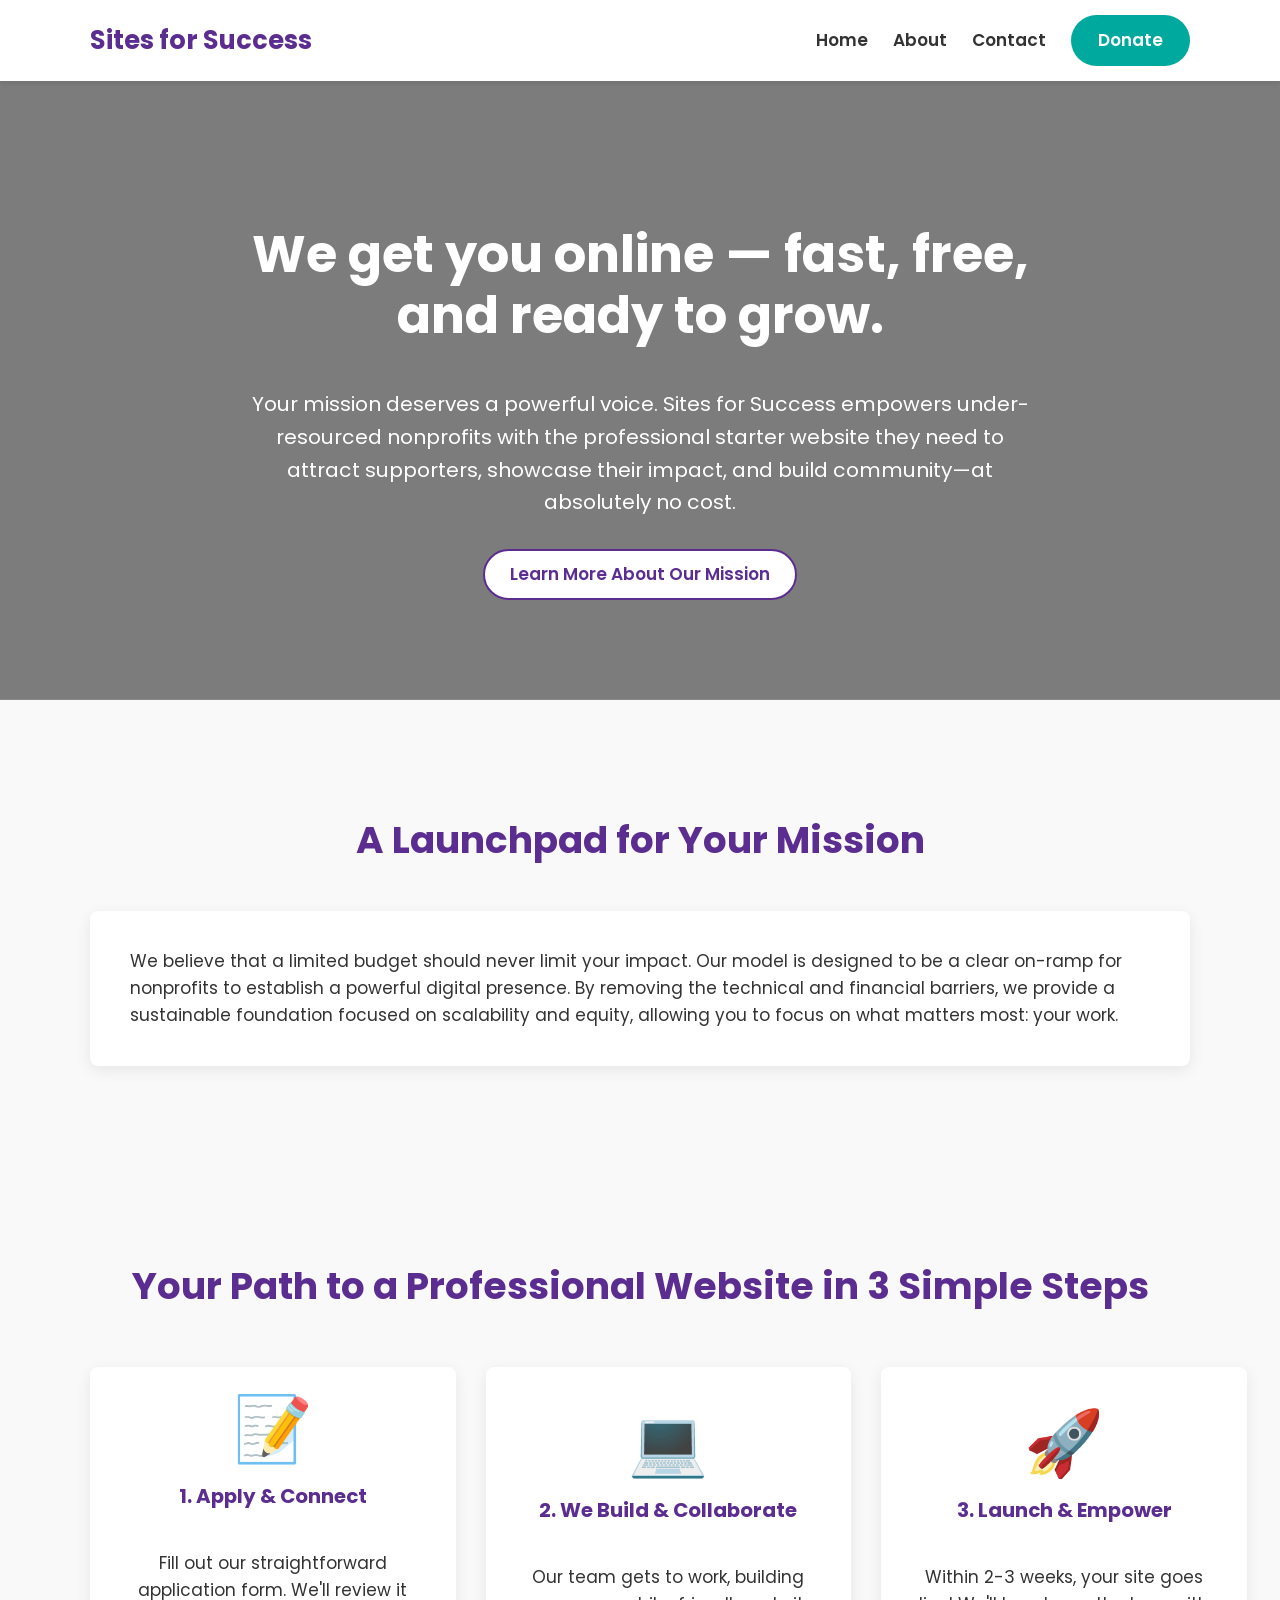
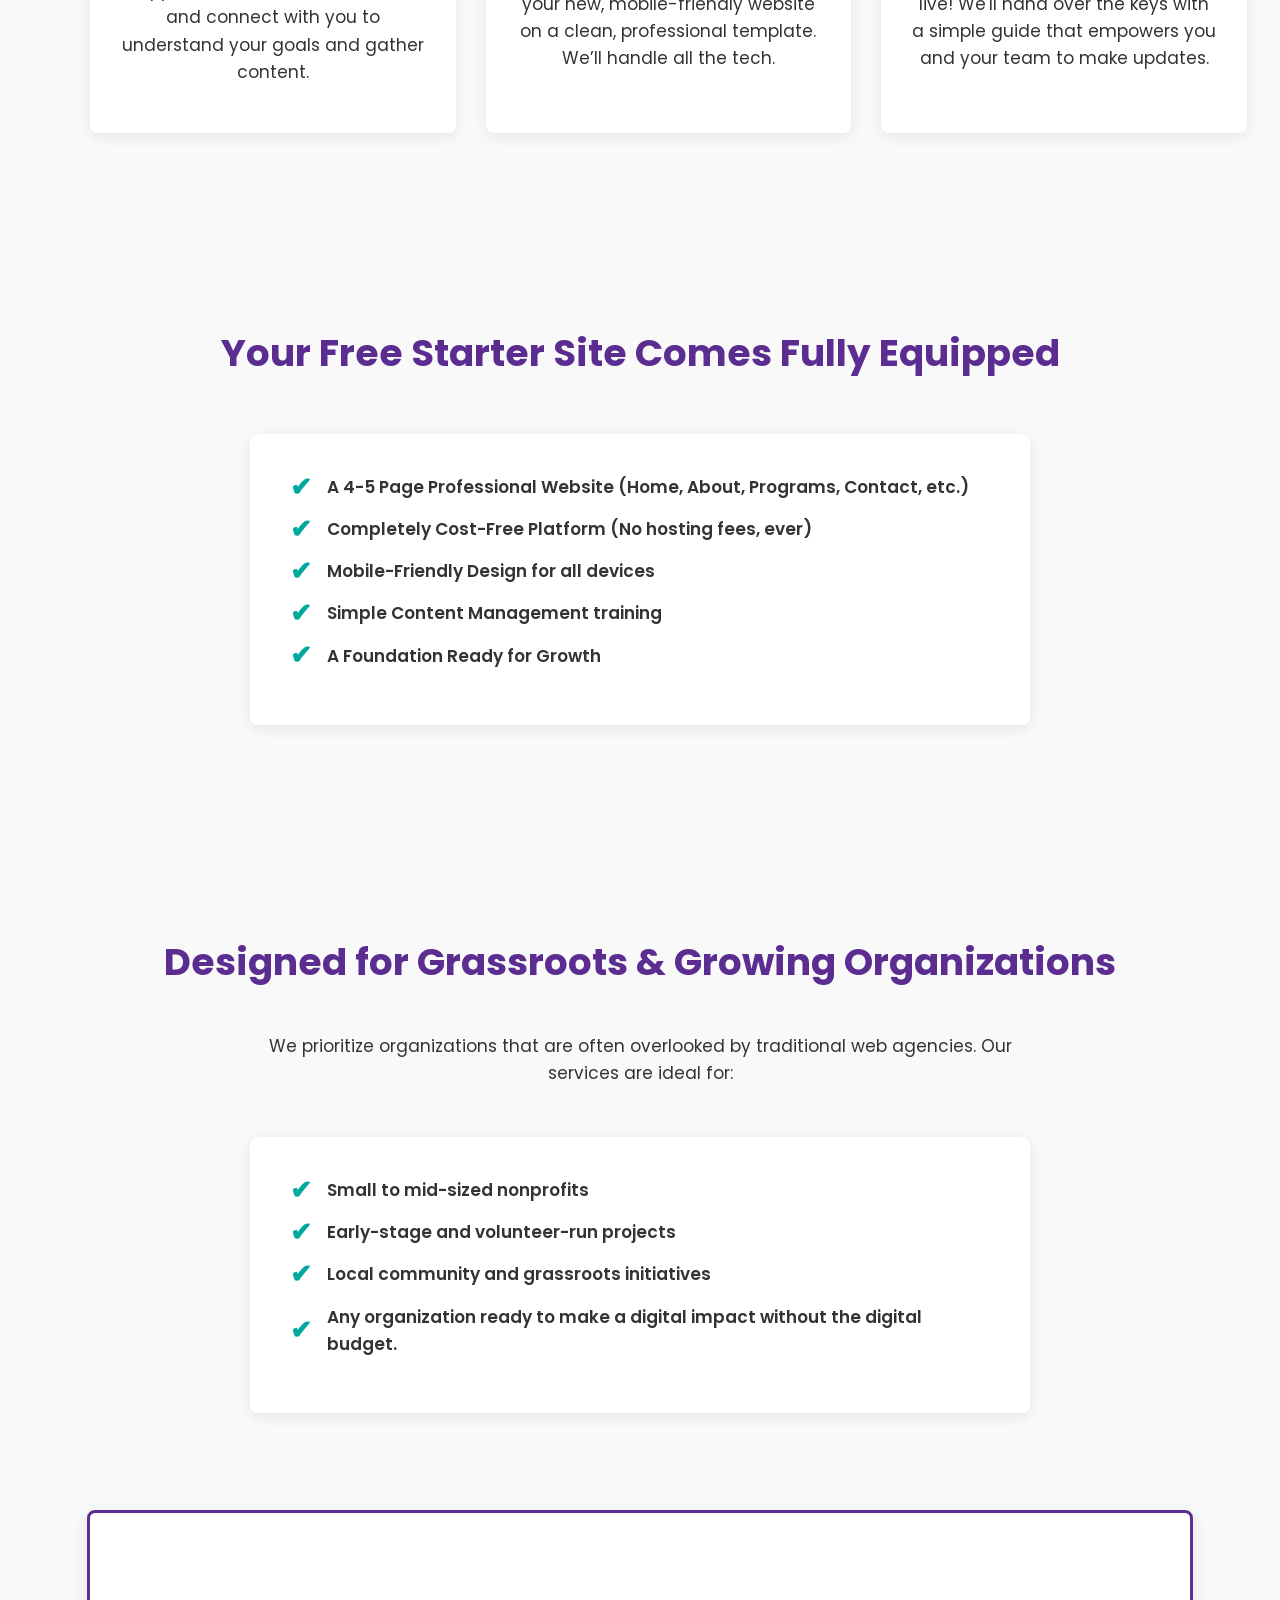
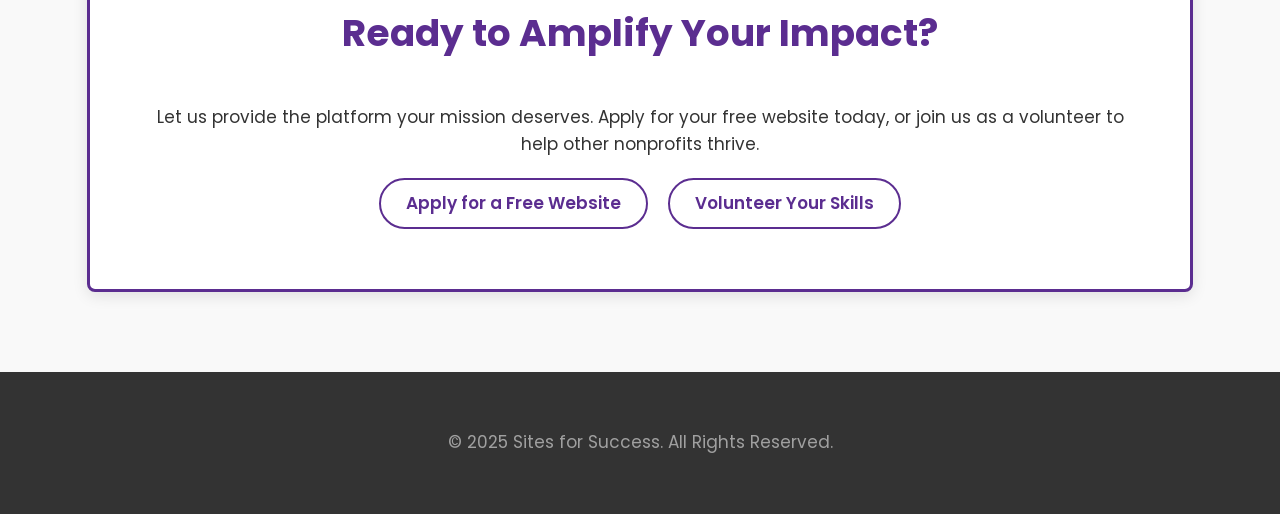
<file: index.html>
<!DOCTYPE html>
<html lang="en">
<head>
    <meta charset="UTF-8">
    <meta name="viewport" content="width=device-width, initial-scale=1.0">
    <title>Sites for Success</title>
    <!-- Link to Google Fonts -->
    <link rel="preconnect" href="https://fonts.googleapis.com">
    <link rel="preconnect" href="https://fonts.gstatic.com" crossorigin>
    <link href="https://fonts.googleapis.com/css2?family=Poppins:wght@400;600;700&display=swap" rel="stylesheet">
    <!-- Link to your stylesheet -->
    <link rel="stylesheet" href="style.css">
</head>
<body>
    <header>
        <div class="container">
            <a href="index.html" class="logo">Sites for Success</a>
            <nav>
                <ul>
                    <li><a href="index.html">Home</a></li>
                    <li><a href="about.html">About</a></li>
                    <li><a href="contact.html">Contact</a></li>
                    <li><a href="donate.html" class="button button-primary">Donate</a></li>
                </ul>
            </nav>
        </div>
    </header>

    <main>
        <!-- HERO SECTION -->
        <section class="hero">
            <div class="hero-content">
                <h1>We get you online — fast, free, and ready to grow.</h1>
                <p>Your mission deserves a powerful voice. Sites for Success empowers under-resourced nonprofits with the professional starter website they need to attract supporters, showcase their impact, and build community—at absolutely no cost.</p>
                <a href="about.html" class="button button-secondary">Learn More About Our Mission</a>
            </div>
        </section>
        <!-- END HERO SECTION -->

        <!-- CORE MODEL SECTION -->
        <section class="content-section">
            <div class="container">
                <h2>A Launchpad for Your Mission</h2>
                <div class="mission-card">
                    <p>We believe that a limited budget should never limit your impact. Our model is designed to be a clear on-ramp for nonprofits to establish a powerful digital presence. By removing the technical and financial barriers, we provide a sustainable foundation focused on scalability and equity, allowing you to focus on what matters most: your work.</p>
                </div>
            </div>
        </section>
        <!-- END CORE MODEL SECTION -->

        <!-- HOW IT WORKS SECTION -->
        <section class="content-section" style="background-color: var(--body-bg);">
             <div class="container">
                <h2>Your Path to a Professional Website in 3 Simple Steps</h2>
                <div class="steps-grid">
                    <div class="step">
                        <div class="step-emoji">📝</div>
                        <h3>1. Apply & Connect</h3>
                        <p>Fill out our straightforward application form. We'll review it and connect with you to understand your goals and gather content.</p>
                    </div>
                    <div class="step">
                        <div class="step-emoji">💻</div>
                        <h3>2. We Build & Collaborate</h3>
                        <p>Our team gets to work, building your new, mobile-friendly website on a clean, professional template. We’ll handle all the tech.</p>
                    </div>
                    <div class="step">
                        <div class="step-emoji">🚀</div>
                        <h3>3. Launch & Empower</h3>
                        <p>Within 2-3 weeks, your site goes live! We'll hand over the keys with a simple guide that empowers you and your team to make updates.</p>
                    </div>
                </div>
            </div>
        </section>
        <!-- END HOW IT WORKS SECTION -->

        <!-- WHATS INCLUDED SECTION -->
        <section class="content-section">
            <div class="container">
                <h2>Your Free Starter Site Comes Fully Equipped</h2>
                <ul class="features-list">
                    <li>A 4-5 Page Professional Website (Home, About, Programs, Contact, etc.)</li>
                    <li>Completely Cost-Free Platform (No hosting fees, ever)</li>
                    <li>Mobile-Friendly Design for all devices</li>
                    <li>Simple Content Management training</li>
                    <li>A Foundation Ready for Growth</li>
                </ul>
            </div>
        </section>
        <!-- END WHATS INCLUDED SECTION -->

        <!-- WHO WE HELP SECTION -->
         <section class="content-section" style="background-color: var(--body-bg);">
            <div class="container">
                <h2>Designed for Grassroots & Growing Organizations</h2>
                 <p style="text-align: center; max-width: 800px; margin: 0 auto 20px auto;">We prioritize organizations that are often overlooked by traditional web agencies. Our services are ideal for:</p>
                <ul class="audience-list">
                    <li>Small to mid-sized nonprofits</li>
                    <li>Early-stage and volunteer-run projects</li>
                    <li>Local community and grassroots initiatives</li>
                    <li>Any organization ready to make a digital impact without the digital budget.</li>
                </ul>
            </div>
        </section>
        <!-- END WHO WE HELP SECTION -->

        <!-- FINAL CTA SECTION -->
        <section class="cta-section">
            <div class="container">
                <h2>Ready to Amplify Your Impact?</h2>
                <p>Let us provide the platform your mission deserves. Apply for your free website today, or join us as a volunteer to help other nonprofits thrive.</p>
                <div class="cta-buttons">
                     <a href="contact.html" class="button button-secondary">Apply for a Free Website</a>
                     <a href="contact.html" class="button button-primary-outline">Volunteer Your Skills</a>
                </div>
            </div>
        </section>
        <!-- END FINAL CTA SECTION -->

    </main>

    <footer>
        <div class="container">
            <p>&copy; 2025 Sites for Success. All Rights Reserved.</p>
        </div>
    </footer>
</body>
</html>
</file>
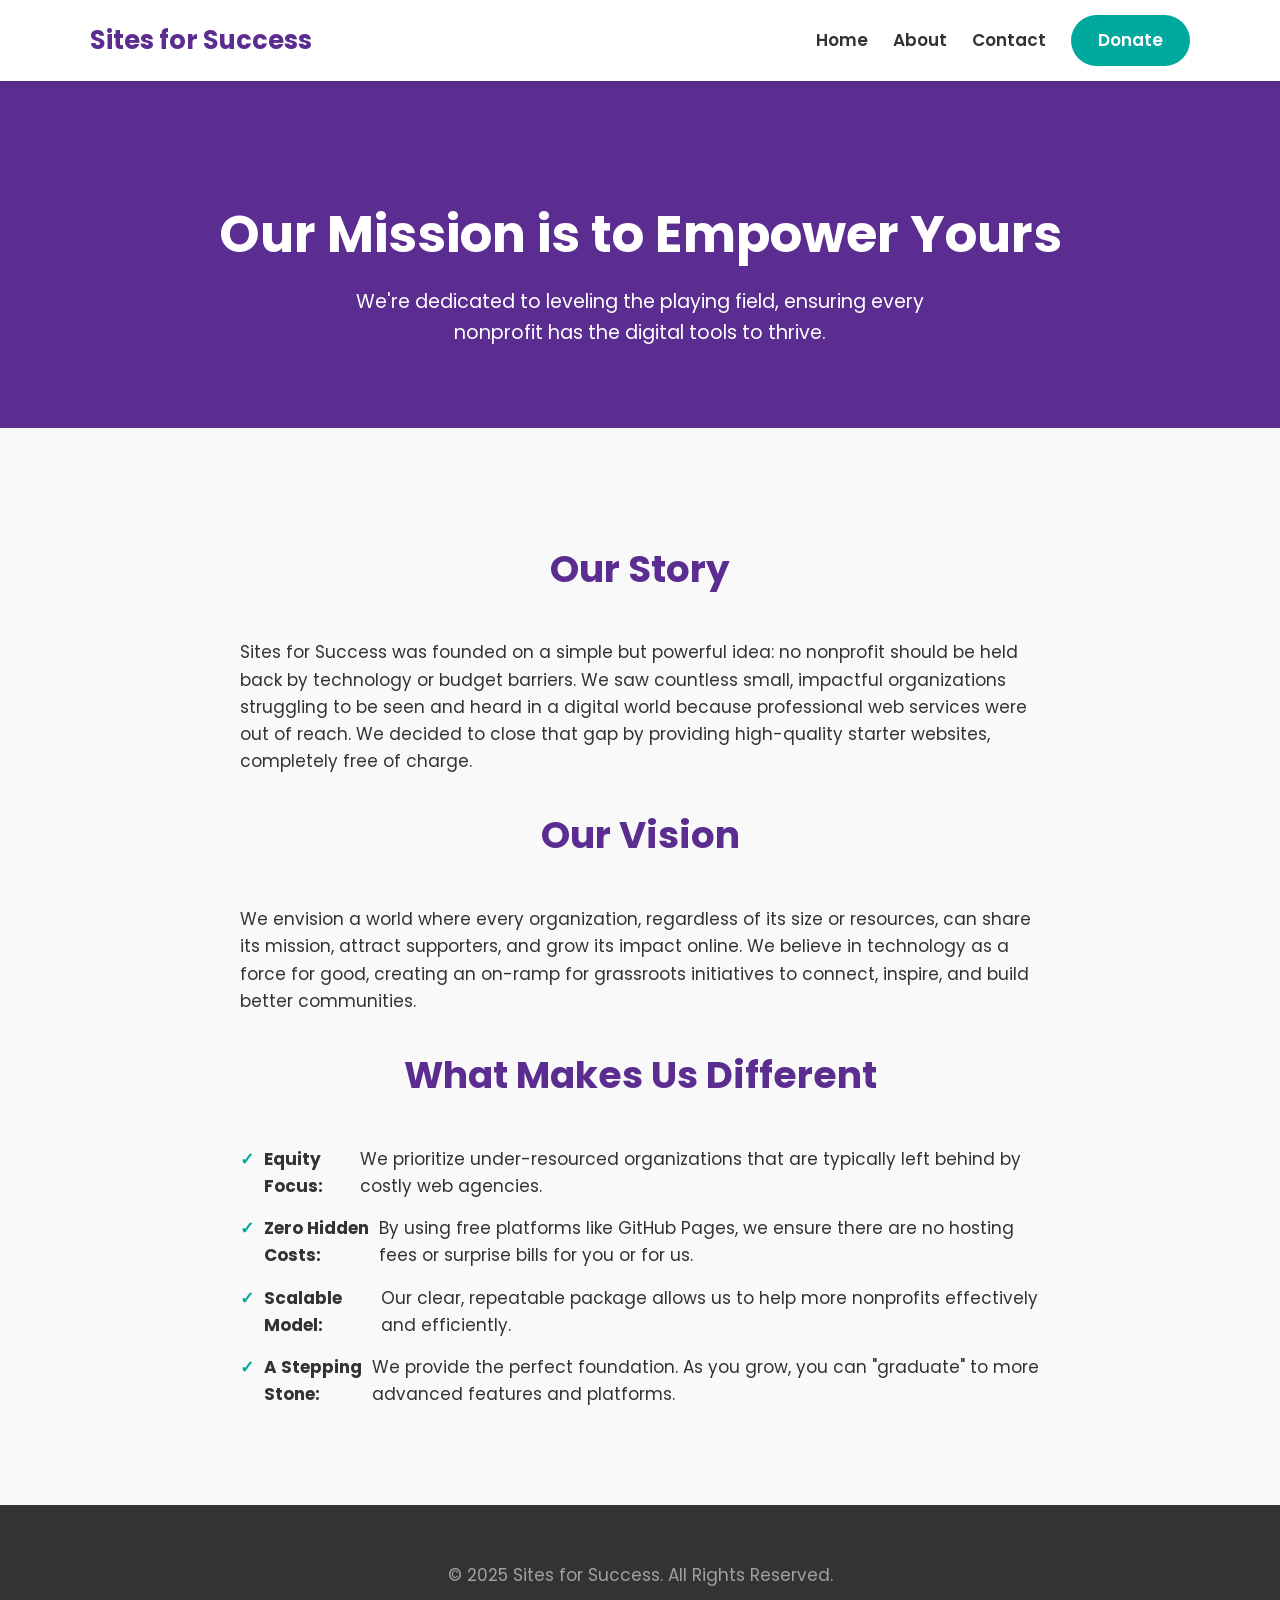
<file: about.html>
<!DOCTYPE html>
<html lang="en">
<head>
    <meta charset="UTF-8">
    <meta name="viewport" content="width=device-width, initial-scale=1.0">
    <title>About Us - Sites for Success</title>
    <link rel="preconnect" href="https://fonts.googleapis.com">
    <link rel="preconnect" href="https://fonts.gstatic.com" crossorigin>
    <link href="https://fonts.googleapis.com/css2?family=Poppins:wght@400;600;700&display=swap" rel="stylesheet">
    <link rel="stylesheet" href="style.css">
</head>
<body>
    <header>
        <div class="container">
            <a href="index.html" class="logo">Sites for Success</a>
            <nav>
                <ul>
                    <li><a href="index.html">Home</a></li>
                    <li><a href="about.html">About</a></li>
                    <li><a href="contact.html">Contact</a></li>
                    <li><a href="donate.html" class="button button-primary">Donate</a></li>
                </ul>
            </nav>
        </div>
    </header>

    <main>
        <section class="content-section page-hero">
            <div class="container">
                <h1>Our Mission is to Empower Yours</h1>
                <p>We're dedicated to leveling the playing field, ensuring every nonprofit has the digital tools to thrive.</p>
            </div>
        </section>

        <section class="content-section">
            <div class="container text-content">
                <h2>Our Story</h2>
                <p>Sites for Success was founded on a simple but powerful idea: no nonprofit should be held back by technology or budget barriers. We saw countless small, impactful organizations struggling to be seen and heard in a digital world because professional web services were out of reach. We decided to close that gap by providing high-quality starter websites, completely free of charge.</p>

                <h2>Our Vision</h2>
                <p>We envision a world where every organization, regardless of its size or resources, can share its mission, attract supporters, and grow its impact online. We believe in technology as a force for good, creating an on-ramp for grassroots initiatives to connect, inspire, and build better communities.</p>

                <h2>What Makes Us Different</h2>
                <ul>
                    <li><strong>Equity Focus:</strong> We prioritize under-resourced organizations that are typically left behind by costly web agencies.</li>
                    <li><strong>Zero Hidden Costs:</strong> By using free platforms like GitHub Pages, we ensure there are no hosting fees or surprise bills for you or for us.</li>
                    <li><strong>Scalable Model:</strong> Our clear, repeatable package allows us to help more nonprofits effectively and efficiently.</li>
                    <li><strong>A Stepping Stone:</strong> We provide the perfect foundation. As you grow, you can "graduate" to more advanced features and platforms.</li>
                </ul>
            </div>
        </section>
    </main>

    <footer>
        <div class="container">
            <p>&copy; 2025 Sites for Success. All Rights Reserved.</p>
        </div>
    </footer>
</body>
</html>
</file>
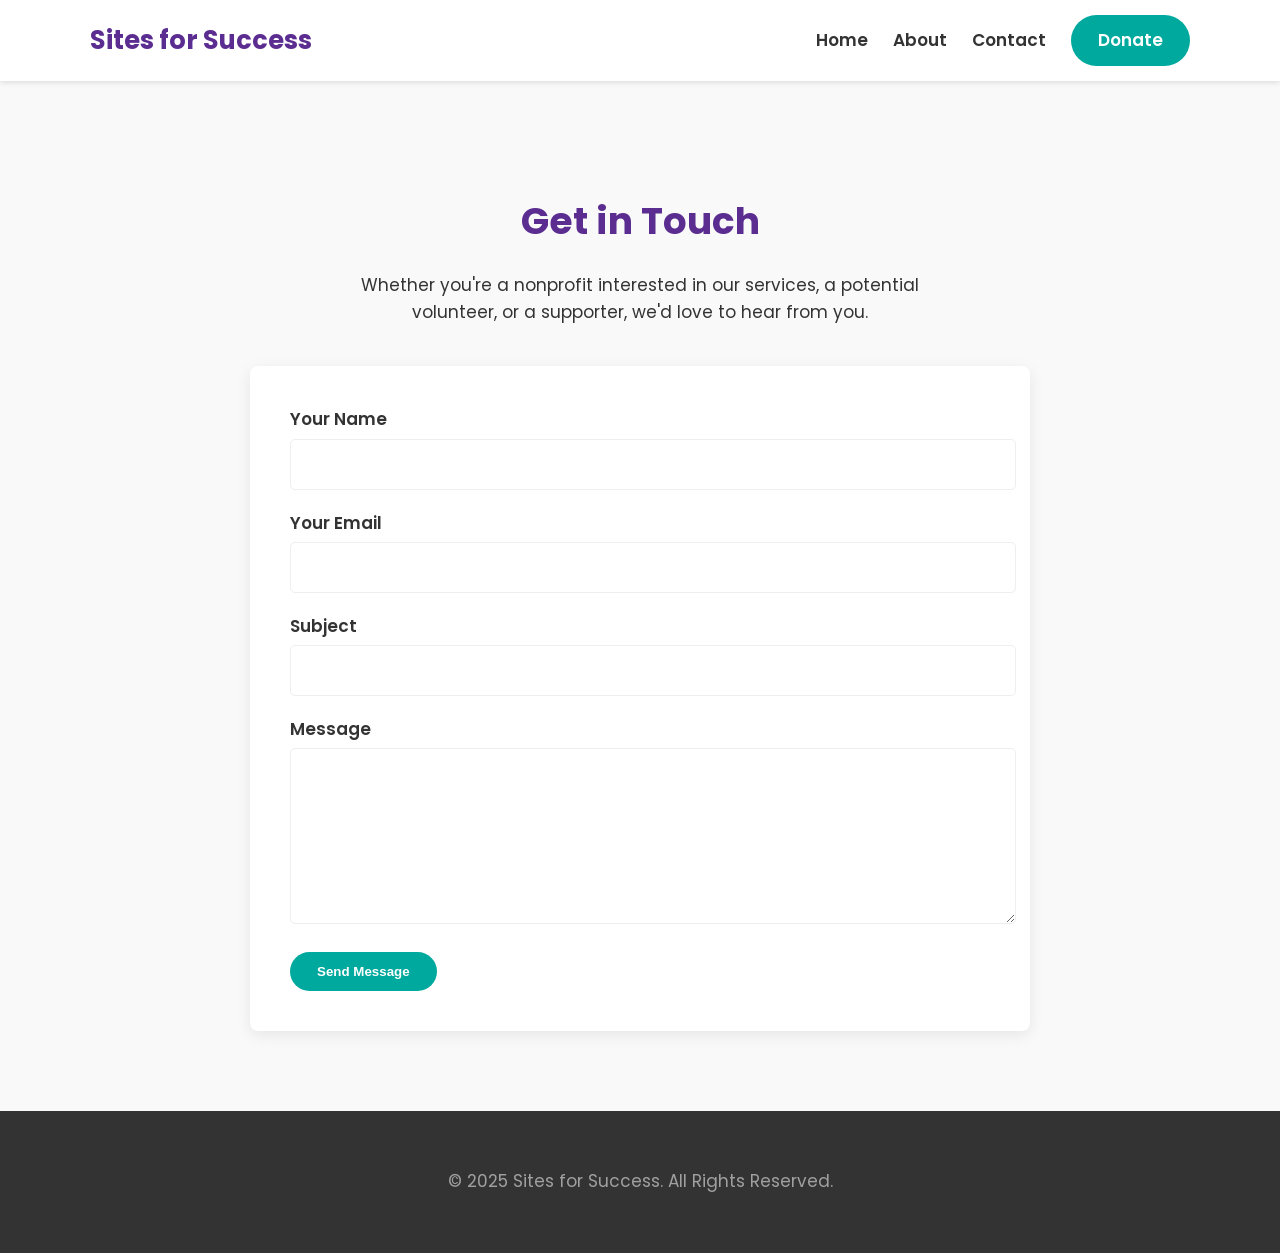
<file: contact.html>
<!DOCTYPE html>
<html lang="en">
<head>
    <meta charset="UTF-8">
    <meta name="viewport" content="width=device-width, initial-scale=1.0">
    <title>Contact Us - Sites for Success</title>
    <link rel="preconnect" href="https://fonts.googleapis.com">
    <link rel="preconnect" href="https://fonts.gstatic.com" crossorigin>
    <link href="https://fonts.googleapis.com/css2?family=Poppins:wght@400;600;700&display=swap" rel="stylesheet">
    <link rel="stylesheet" href="style.css">
</head>
<body>
    <header>
        <div class="container">
            <a href="index.html" class="logo">Sites for Success</a>
            <nav>
                <ul>
                    <li><a href="index.html">Home</a></li>
                    <li><a href="about.html">About</a></li>
                    <li><a href="contact.html">Contact</a></li>
                    <li><a href="donate.html" class="button button-primary">Donate</a></li>
                </ul>
            </nav>
        </div>
    </header>

    <main>
        <section class="content-section">
            <div class="container">
                <h2>Get in Touch</h2>
                <p style="text-align: center; max-width: 600px; margin: -20px auto 40px auto;">Whether you're a nonprofit interested in our services, a potential volunteer, or a supporter, we'd love to hear from you.</p>

                <form action="#" method="POST" class="contact-form">
                    <div class="form-group">
                        <label for="name">Your Name</label>
                        <input type="text" id="name" name="name" required>
                    </div>
                    <div class="form-group">
                        <label for="email">Your Email</label>
                        <input type="email" id="email" name="email" required>
                    </div>
                    <div class="form-group">
                        <label for="subject">Subject</label>
                        <input type="text" id="subject" name="subject" required>
                    </div>
                    <div class="form-group">
                        <label for="message">Message</label>
                        <textarea id="message" name="message" rows="6" required></textarea>
                    </div>
                    <button type="submit" class="button button-primary">Send Message</button>
                </form>
            </div>
        </section>
    </main>

    <footer>
        <div class="container">
            <p>&copy; 2025 Sites for Success. All Rights Reserved.</p>
        </div>
    </footer>
</body>
</html>
</file>
<file: style.css>
/* --- SITES FOR SUCCESS: COMPLETE STYLESHEET --- */

/* --- 1. Variables & General Styles --- */
:root {
    --primary-purple: #5b2d90;
    --accent-teal: #00a99d;
    --dark-text: #333333;
    --light-text: #ffffff;
    --body-bg: #f9f9f9;
    --card-bg: #ffffff;
    --border-color: #eeeeee;
}

body {
    font-family: 'Poppins', sans-serif;
    margin: 0;
    background-color: var(--body-bg);
    color: var(--dark-text);
    line-height: 1.6;
    font-size: 17px; /* Increased base font size */
}

.container {
    width: 90%;
    max-width: 1100px;
    margin: 0 auto;
}

h1, h2, h3 {
    font-weight: 700;
}

h1 {
    font-size: 3em;
    line-height: 1.2;
}

h2 {
    font-size: 2.2em;
    text-align: center;
    margin-bottom: 40px;
    color: var(--primary-purple);
}

/* --- 2. Header & Navigation --- */
header {
    background-color: var(--card-bg);
    box-shadow: 0 2px 5px rgba(0,0,0,0.1);
    padding: 15px 0;
    position: sticky;
    top: 0;
    z-index: 1000;
}

header .container {
    display: flex;
    justify-content: space-between;
    align-items: center;
}

.logo {
    font-size: 1.5em;
    font-weight: 700;
    color: var(--primary-purple);
    text-decoration: none;
}

nav ul {
    list-style-type: none;
    margin: 0;
    padding: 0;
    display: flex;
    align-items: center;
    gap: 25px;
}

nav a {
    text-decoration: none;
    color: var(--dark-text);
    font-weight: 600;
    transition: color 0.3s ease;
}

nav a:not(.button):hover {
    color: var(--primary-purple);
}

/* --- 3. Buttons --- */
.button {
    padding: 10px 25px;
    border-radius: 50px; /* pill-shaped */
    text-decoration: none;
    font-weight: 600;
    transition: all 0.3s ease;
    display: inline-block;
    border: 2px solid transparent;
    cursor: pointer;
}

.button-primary {
    background-color: var(--accent-teal);
    color: var(--light-text);
}

.button-primary:hover {
    background-color: #008a7e;
    transform: translateY(-2px);
}

.button-secondary {
    background-color: var(--card-bg);
    color: var(--primary-purple);
    border-color: var(--primary-purple);
}

.button-secondary:hover {
    background-color: var(--primary-purple);
    color: var(--light-text);
    transform: translateY(-2px);
}

.button-primary-outline {
    background-color: transparent;
    color: var(--primary-purple);
    border-color: var(--primary-purple);
}

.button-primary-outline:hover {
    background-color: var(--primary-purple);
    color: var(--light-text);
}


/* --- 4. Hero Section & Page Headers --- */
.hero {
    background-image: linear-gradient(rgba(0, 0, 0, 0.5), rgba(0, 0, 0, 0.5)), url('https://images.unsplash.com/photo-1758843407996-3596058bd71d?q=80&w=2128&auto=format&fit=crop&ixlib=rb-4.1.0&ixid=M3wxMjA3fDB8MHxwaG90by1wYWdlfHx8fGVufDB8fHx8fA%3D%3D');
    background-size: cover;
    background-position: center;
    padding: 100px 0;
    color: var(--light-text);
    text-align: center;
}

.hero-content {
    max-width: 800px;
    margin: 0 auto;
}

.hero p {
    font-size: 1.2em;
    margin-bottom: 30px;
}

.page-hero {
    background-color: var(--primary-purple);
    text-align: center;
    color: var(--light-text);
}
.page-hero h1 {
    color: var(--light-text);
}
.page-hero p {
    font-size: 1.2rem;
    max-width: 600px;
    margin: -20px auto 0 auto;
}


/* --- 5. Main Content & Cards --- */
.content-section {
    padding: 80px 0;
}

.text-content {
    max-width: 800px;
    margin: 0 auto;
}
.text-content ul {
    list-style-type: none;
    padding-left: 0;
}
.text-content li {
    margin-bottom: 15px;
    display: flex;
}
.text-content li::before {
    content: '✓';
    color: var(--accent-teal);
    font-weight: bold;
    margin-right: 10px;
}

.mission-card {
    background-color: var(--card-bg);
    box-shadow: 0 4px 15px rgba(0,0,0,0.08);
    border-radius: 8px;
    padding: 20px 40px;
    margin-top: 40px;
}

.steps-grid {
    display: grid;
    grid-template-columns: repeat(3, 1fr);
    gap: 30px;
    margin-top: 50px;
}

.step {
    background-color: var(--card-bg);
    padding: 30px;
    text-align: center;
    border-radius: 8px;
    box-shadow: 0 4px 15px rgba(0,0,0,0.08);
    aspect-ratio: 1 / 1;
    display: flex;
    flex-direction: column;
    justify-content: center;
    align-items: center;
}

.step h3 {
    margin-top: 0;
    color: var(--primary-purple);
}

.step-emoji {
    font-size: 4rem;
    line-height: 1;
    margin-bottom: 20px;
}

.features-list, .audience-list {
    background-color: var(--card-bg);
    box-shadow: 0 4px 15px rgba(0,0,0,0.08);
    border-radius: 8px;
    padding: 40px;
    list-style-type: none;
    margin-top: 50px;
    max-width: 700px;
    margin-left: auto;
    margin-right: auto;
}

.features-list li, .audience-list li {
    font-weight: 600;
    margin-bottom: 15px;
    display: flex;
    align-items: center;
}

.features-list li::before, .audience-list li::before {
    content: '✔';
    color: var(--accent-teal);
    font-size: 1.5em;
    margin-right: 15px;
    line-height: 1;
}

.cta-section {
    background-color: var(--card-bg);
    padding: 60px 0;
    text-align: center;
    border-radius: 8px;
    border: 3px solid var(--primary-purple);
    max-width: 1100px;
    margin: 0 auto 80px auto; /* Added bottom margin for padding */
    box-shadow: 0 4px 15px rgba(0,0,0,0.1);
}
.cta-buttons {
    margin-top: 20px;
    display: flex;
    justify-content: center;
    gap: 20px;
}

/* --- 6. Contact Form --- */
.contact-form {
    max-width: 700px;
    margin: 0 auto;
    background: var(--card-bg);
    padding: 40px;
    border-radius: 8px;
    box-shadow: 0 4px 15px rgba(0,0,0,0.08);
}
.form-group {
    margin-bottom: 20px;
}
.form-group label {
    display: block;
    margin-bottom: 5px;
    font-weight: 600;
}
.form-group input,
.form-group textarea {
    width: 100%;
    padding: 12px;
    border-radius: 5px;
    border: 1px solid var(--border-color);
    font-family: 'Poppins', sans-serif;
    font-size: 16px;
}
.form-group input:focus,
.form-group textarea:focus {
    outline: none;
    border-color: var(--primary-purple);
}

/* --- 7. Footer --- */
footer {
    background-color: var(--dark-text);
    color: #a0a0a0;
    padding: 40px 0;
    text-align: center;
}

/* --- 8. Responsive Design --- */
@media (max-width: 900px) {
    .steps-grid {
        grid-template-columns: 1fr;
    }
    
    .step {
        aspect-ratio: auto;
        margin-bottom: 20px;
    }
}

@media (max-width: 768px) {
    h1 { font-size: 2.2em; }
    h2 { font-size: 1.8em; }

    header .container {
        flex-direction: column;
        gap: 15px;
    }

    nav ul {
        flex-direction: column;
        gap: 10px;
    }
}
</file>
